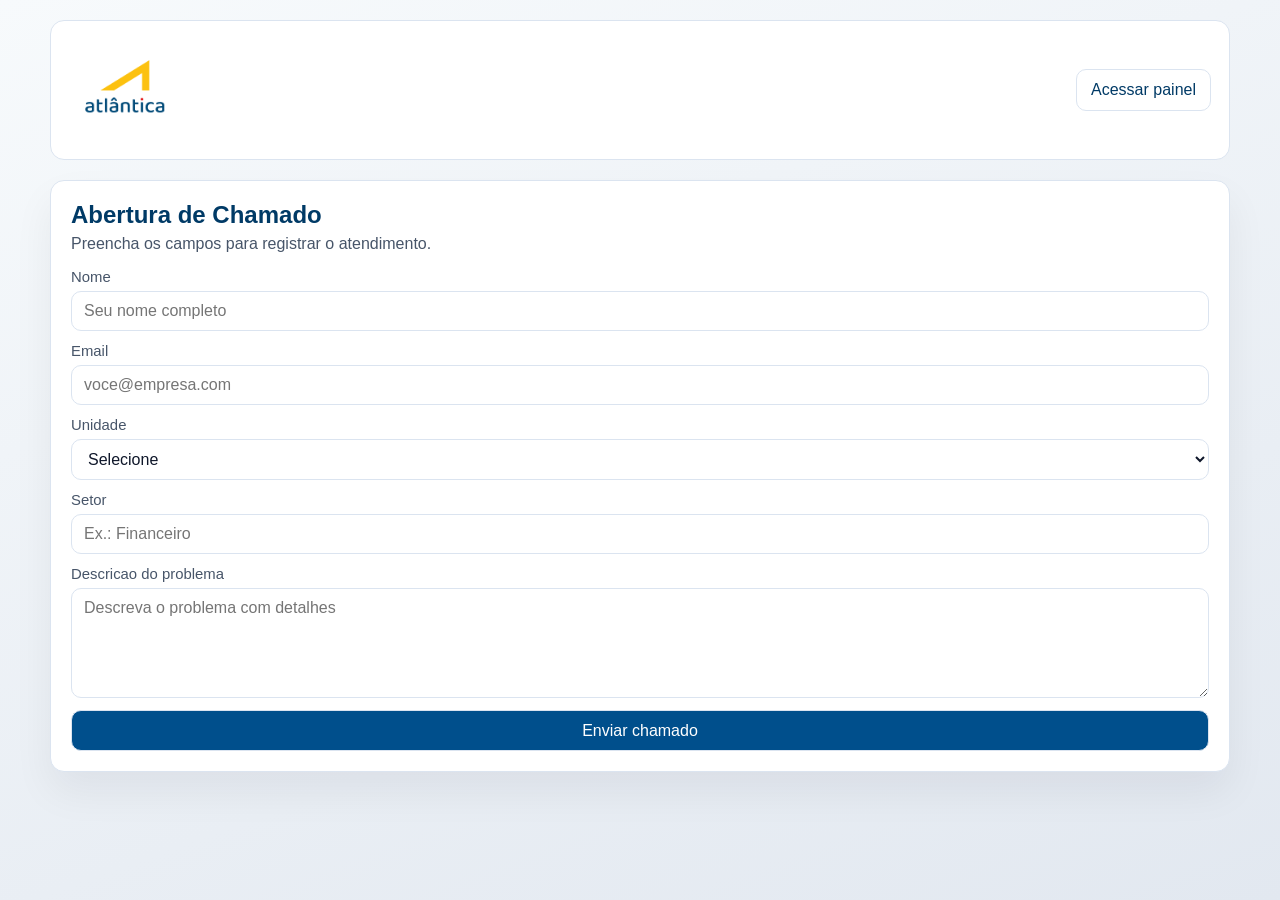
<file: index.html>
<!DOCTYPE html>
<html lang="pt-BR">
<head>
  <meta charset="UTF-8">
  <meta name="viewport" content="width=device-width, initial-scale=1">
  <title>Abertura de Chamado | Atlantica</title>
  <link rel="stylesheet" href="./style.css">
</head>
<body class="app-page">
  <header class="top-header">
    <img src="./logo.png" class="brand-logo" alt="Logo Atlantica">
    <div class="header-actions">
      <a href="./login.html" class="as-button btn-secondary">Acessar painel</a>
    </div>
  </header>

  <main class="page-grid single-column">
    <section class="card">
      <h1>Abertura de Chamado</h1>
      <p class="muted">Preencha os campos para registrar o atendimento.</p>

      <form id="ticket-form" class="stack-form">
        <label class="field">
          <span>Nome</span>
          <input id="nome" maxlength="80" required placeholder="Seu nome completo">
        </label>

        <label class="field">
          <span>Email</span>
          <input id="email" type="email" maxlength="254" required placeholder="voce@empresa.com">
        </label>

        <label class="field">
          <span>Unidade</span>
          <select id="unidade" required>
            <option value="">Selecione</option>
            <option value="Atlantica Matriz">Atlantica Matriz</option>
            <option value="CD Kasa Granitos">CD Kasa Granitos</option>
            <option value="Max Vidros">Max Vidros</option>
            <option value="Perfilmaster">Perfilmaster</option>
            <option value="Uvolt Solar">Uvolt Solar</option>
          </select>
        </label>

        <label class="field">
          <span>Setor</span>
          <input id="setor" maxlength="80" required placeholder="Ex.: Financeiro">
        </label>

        <label class="field">
          <span>Descricao do problema</span>
          <textarea id="descricao" maxlength="500" required placeholder="Descreva o problema com detalhes"></textarea>
        </label>

        <button id="submit-ticket-btn" type="submit">Enviar chamado</button>
      </form>
      <p id="ticket-feedback" class="message hidden" role="status" aria-live="polite"></p>
    </section>
  </main>

  <script>
    const form = document.getElementById("ticket-form");
    const feedback = document.getElementById("ticket-feedback");
    const submitButton = document.getElementById("submit-ticket-btn");

    const fields = {
      nome: document.getElementById("nome"),
      email: document.getElementById("email"),
      unidade: document.getElementById("unidade"),
      setor: document.getElementById("setor"),
      descricao: document.getElementById("descricao")
    };

    form.addEventListener("submit", async (event) => {
      event.preventDefault();
      clearFeedback();

      const payload = {
        nome: sanitize(fields.nome.value),
        email: String(fields.email.value || "").trim().toLowerCase(),
        unidade: fields.unidade.value,
        setor: sanitize(fields.setor.value),
        descricao: sanitize(fields.descricao.value)
      };

      if (!payload.nome || !payload.email || !payload.unidade || !payload.setor || !payload.descricao) {
        setFeedback("Preencha todos os campos obrigatorios.", "error");
        return;
      }

      submitButton.disabled = true;
      submitButton.textContent = "Enviando...";

      try {
        const { response, body } = await requestChamados("POST", payload);
        if (!response || !response.ok) {
          throw new Error(body.error || body.raw || "Falha ao abrir chamado.");
        }

        const numero = body.numero ? `#${body.numero}` : "(sem numero)";
        setFeedback(`Chamado ${numero} aberto com sucesso. Guarde esse numero.`, "success");
        form.reset();
      } catch (error) {
        setFeedback(error.message || "Falha ao abrir chamado.", "error");
      } finally {
        submitButton.disabled = false;
        submitButton.textContent = "Enviar chamado";
      }
    });

    function sanitize(value) {
      return String(value || "").replace(/\s+/g, " ").trim();
    }

    function setFeedback(message, type) {
      feedback.textContent = message;
      feedback.classList.remove("hidden", "info", "success", "error");
      feedback.classList.add(type);
    }

    function clearFeedback() {
      feedback.textContent = "";
      feedback.classList.add("hidden");
      feedback.classList.remove("info", "success", "error");
    }

    async function parseApiBody(response) {
      const text = await response.text();
      if (!text) return {};
      try {
        return JSON.parse(text);
      } catch {
        return { raw: text.slice(0, 240) };
      }
    }

    async function requestChamados(method, payload) {
      const endpoints = [
        "/api/chamados",
        "/api/tickets"
      ];
      let lastBody = { error: "Nenhum endpoint respondeu." };
      let lastResponse = null;

      for (const endpoint of endpoints) {
        try {
          const response = await fetch(endpoint, {
            method,
            headers: { "Content-Type": "application/json" },
            body: payload ? JSON.stringify(payload) : undefined
          });
          const body = await parseApiBody(response);
          if (response.ok) {
            return { response, body };
          }
          lastBody = body;
          lastResponse = response;
        } catch (error) {
          lastBody = { error: error.message || "Falha de rede." };
          lastResponse = null;
        }
      }

      return { response: lastResponse, body: lastBody };
    }
  </script>
</body>
</html>
</file>
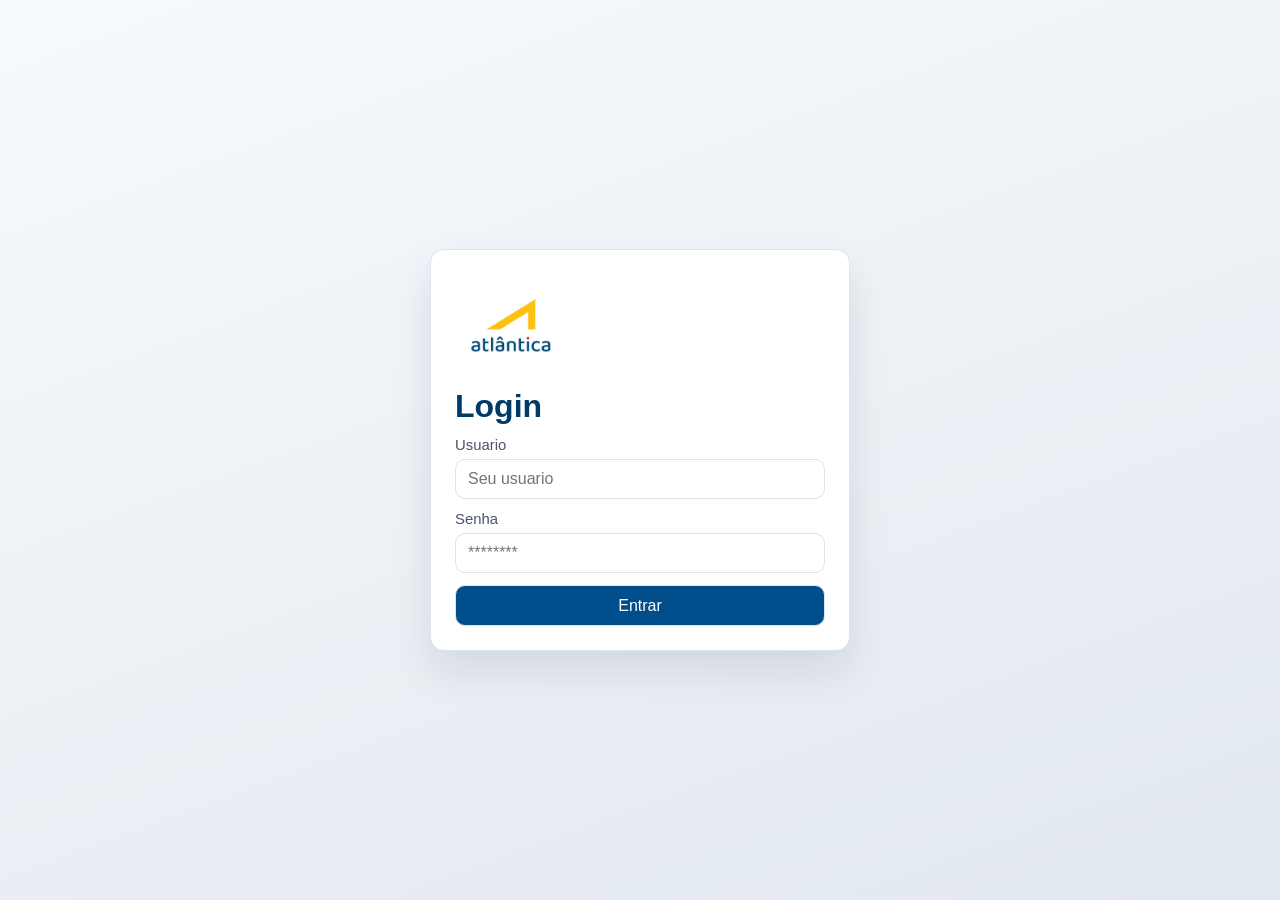
<file: admin.html>
<!DOCTYPE html>
<html lang="pt-BR">
<head>
  <meta charset="UTF-8">
  <meta name="viewport" content="width=device-width, initial-scale=1">
  <title>Painel Tecnico | Atlantica</title>
  <link rel="stylesheet" href="./style.css">
</head>
<body class="app-page">
  <header class="top-header">
    <img src="./logo.png" class="brand-logo" alt="Logo Atlantica">
    <div class="header-user">
      <p id="user-name" class="user-name">Carregando...</p>
      <p id="user-role" class="user-role"></p>
    </div>
    <div class="header-actions">
      <a href="./index.html" class="btn-secondary as-button">Novo chamado</a>
      <button id="logout-btn" class="btn-danger" type="button">Sair</button>
    </div>
  </header>

  <main class="page-grid single-column">
    <section class="card">
      <h1>Painel Tecnico</h1>
      <p class="muted">Gerencie status, conclusao e historico dos chamados.</p>

      <div id="dashboard" class="dashboard-grid"></div>

      <form id="search-form" class="top-controls">
        <input id="search-input" placeholder="Buscar por numero, descricao ou solicitante">
        <button type="submit">Buscar</button>
        <button id="clear-search-btn" class="btn-secondary" type="button">Limpar</button>
      </form>

      <div class="filter-row">
        <button class="btn-filter" data-filter="aberto" type="button">Abertos</button>
        <button class="btn-filter" data-filter="andamento" type="button">Em andamento</button>
        <button class="btn-filter" data-filter="finalizado" type="button">Finalizados</button>
      </div>

      <p id="admin-feedback" class="message hidden" role="status" aria-live="polite"></p>
      <div id="admin-tickets" class="ticket-list"></div>
    </section>

    <section id="admin-user-card" class="card hidden">
      <h2>Criar usuario</h2>
      <p class="muted">Esta acao usa API serverless no Vercel com Service Role no backend.</p>

      <form id="create-user-form" class="stack-form">
        <label class="field">
          <span>Nome</span>
          <input id="new-user-name" maxlength="80" required placeholder="Nome completo">
        </label>

        <label class="field">
          <span>E-mail</span>
          <input id="new-user-email" type="email" required placeholder="usuario@empresa.com">
        </label>

        <label class="field">
          <span>Senha temporaria</span>
          <input id="new-user-password" type="password" minlength="8" required placeholder="Minimo 8 caracteres">
        </label>

        <label class="field">
          <span>Perfil</span>
          <select id="new-user-role" required>
            <option value="solicitante">Solicitante</option>
            <option value="tecnico">Tecnico</option>
            <option value="admin">Admin</option>
          </select>
        </label>

        <button id="create-user-btn" type="submit">Criar usuario</button>
      </form>
      <p id="create-user-feedback" class="message hidden" role="status" aria-live="polite"></p>
    </section>
  </main>

  <script type="module" src="./js/admin.js"></script>
</body>
</html>
</file>
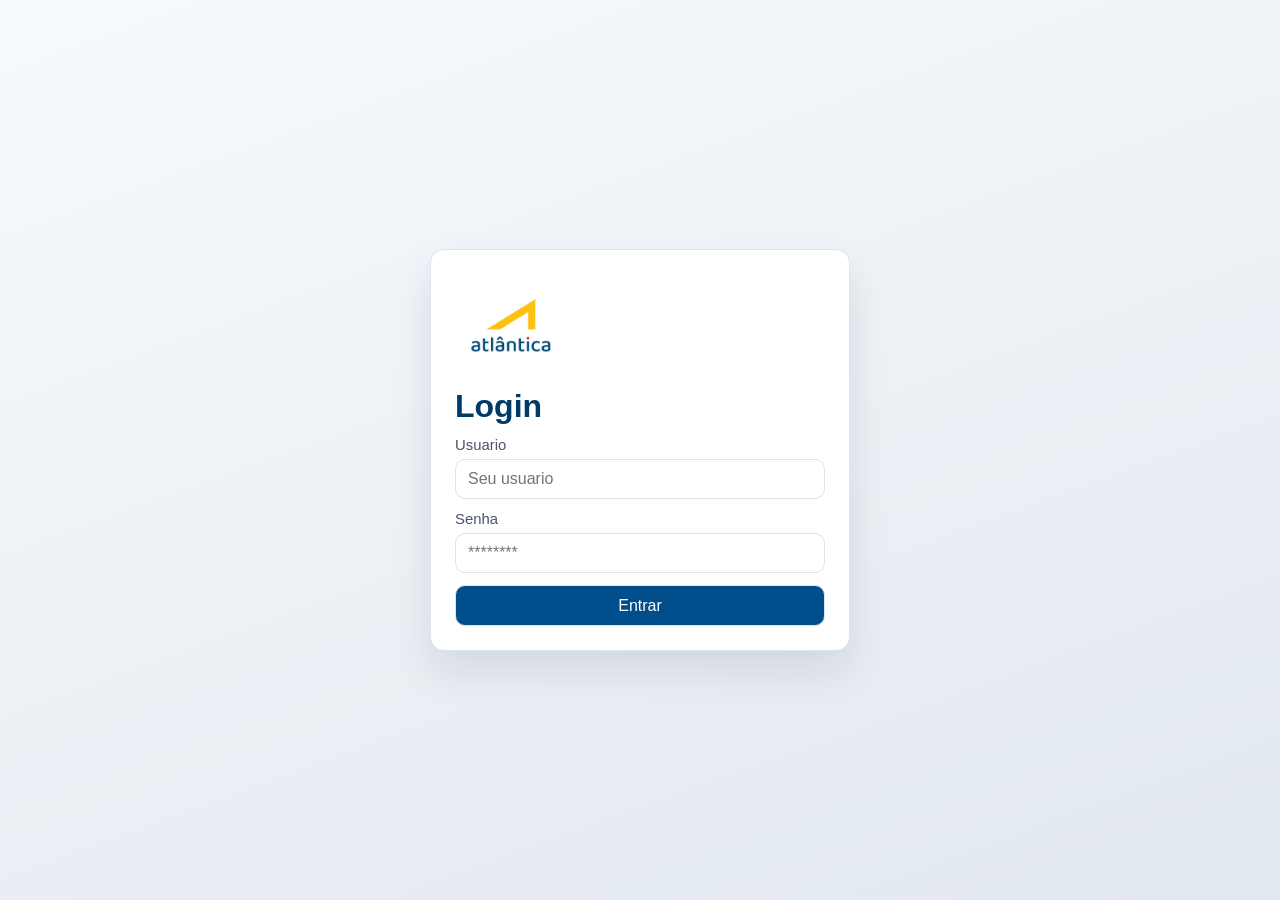
<file: login.html>
<!DOCTYPE html>
<html lang="pt-BR">
<head>
  <meta charset="UTF-8">
  <meta name="viewport" content="width=device-width, initial-scale=1">
  <title>Login | Atlantica</title>
  <link rel="stylesheet" href="./style.css">
</head>
<body class="auth-page">
  <main class="auth-card">
    <img src="./logo.png" class="brand-logo" alt="Logo Atlantica">
    <h1>Login</h1>
    

    <form id="login-form" class="stack-form">
      <label class="field">
        <span>Usuario</span>
        <input id="user" required autocomplete="username" placeholder="Seu usuario">
      </label>

      <label class="field">
        <span>Senha</span>
        <input id="pass" type="password" required autocomplete="current-password" placeholder="********">
      </label>

      <button id="login-btn" type="submit">Entrar</button>
    </form>
    <p id="login-feedback" class="message hidden" role="status" aria-live="polite"></p>
  </main>

  <script type="module" src="./js/login.js"></script>
</body>
</html>
</file>
<file: style.css>
:root {
  --bg-start: #f7fafc;
  --bg-end: #e2e8f0;
  --card: #ffffff;
  --text: #0f172a;
  --muted: #475569;
  --line: #dbe4f0;
  --brand: #004f8c;
  --brand-strong: #003a66;
  --brand-soft: #e6f2ff;
  --alert: #c62828;
  --alert-soft: #fff1f2;
  --alert-line: #fecdd3;
  --ok: #0f766e;
  --warn: #a16207;
  --chip-open: #ffedd5;
  --chip-progress: #dbeafe;
  --chip-done: #dcfce7;
  --radius: 14px;
}

* {
  box-sizing: border-box;
}

body {
  margin: 0;
  color: var(--text);
  font-family: "Segoe UI", Tahoma, sans-serif;
  background: linear-gradient(160deg, var(--bg-start), var(--bg-end));
  min-height: 100vh;
}

.auth-page {
  display: grid;
  place-items: center;
  padding: 16px;
}

.app-page {
  padding: 20px;
}

.auth-card {
  width: min(420px, 100%);
  background: var(--card);
  border: 1px solid var(--line);
  border-radius: var(--radius);
  box-shadow: 0 20px 40px rgb(15 23 42 / 10%);
  padding: 24px;
}

.top-header {
  width: min(1180px, 100%);
  margin: 0 auto 20px auto;
  background: var(--card);
  border: 1px solid var(--line);
  border-radius: var(--radius);
  padding: 14px 18px;
  display: flex;
  align-items: center;
  gap: 14px;
}

.brand-logo {
  width: 110px;
  max-width: 100%;
}

.header-user {
  min-width: 0;
}

.user-name {
  margin: 0;
  font-weight: 700;
  color: var(--brand-strong);
}

.user-role {
  margin: 2px 0 0 0;
  color: var(--muted);
  font-size: 0.92rem;
}

.header-actions {
  margin-left: auto;
  display: flex;
  gap: 10px;
  align-items: center;
}

.page-grid {
  width: min(1180px, 100%);
  margin: 0 auto;
  display: grid;
  grid-template-columns: repeat(2, minmax(320px, 1fr));
  gap: 16px;
}

.single-column {
  grid-template-columns: 1fr;
}

.card {
  background: var(--card);
  border: 1px solid var(--line);
  border-radius: var(--radius);
  padding: 20px;
  box-shadow: 0 20px 40px rgb(15 23 42 / 6%);
}

h1, h2, h3 {
  margin: 0 0 6px 0;
  color: var(--brand-strong);
}

.muted {
  margin-top: 0;
  color: var(--muted);
}

.stack-form {
  display: grid;
  gap: 12px;
  margin-top: 12px;
}

.field {
  display: grid;
  gap: 6px;
}

.field span {
  font-size: 0.93rem;
  color: var(--muted);
}

input,
select,
textarea,
button,
.as-button {
  border-radius: 10px;
  border: 1px solid var(--line);
  font: inherit;
}

input,
select,
textarea {
  width: 100%;
  background: #fff;
  color: var(--text);
  padding: 10px 12px;
}

textarea {
  min-height: 110px;
  resize: vertical;
}

button,
.as-button {
  background: var(--brand);
  color: #fff;
  padding: 10px 14px;
  cursor: pointer;
  text-decoration: none;
  display: inline-flex;
  align-items: center;
  justify-content: center;
  line-height: 1.2;
}

button:hover,
.as-button:hover {
  background: var(--brand-strong);
}

.btn-secondary {
  background: #fff;
  color: var(--brand-strong);
}

.btn-secondary:hover {
  background: #f8fafc;
}

.btn-danger {
  background: var(--alert);
  border-color: var(--alert);
}

.btn-danger:hover {
  background: #a91b1b;
}

.message {
  margin: 12px 0 0 0;
  border-radius: 10px;
  padding: 10px 12px;
  border: 1px solid transparent;
  font-size: 0.94rem;
}

.message.info {
  background: var(--brand-soft);
  color: var(--brand-strong);
  border-color: #bdd9ff;
}

.message.success {
  background: #e8fff7;
  color: var(--ok);
  border-color: #99f6e4;
}

.message.error {
  background: #fff1f2;
  color: #9f1239;
  border-color: #fecdd3;
}

.hidden {
  display: none !important;
}

.ticket-list {
  display: grid;
  gap: 12px;
}

.ticket {
  border: 1px solid var(--line);
  border-radius: 12px;
  padding: 12px;
  background: #fff;
}

.ticket-overdue {
  border-color: var(--alert);
  background: linear-gradient(180deg, var(--alert-soft), #fff);
  box-shadow: 0 12px 26px rgb(198 40 40 / 14%);
}

.deadline-alert {
  margin: 8px 0;
  border: 1px solid var(--alert-line);
  border-left: 5px solid var(--alert);
  border-radius: 10px;
  background: #fff5f5;
  color: var(--alert);
  padding: 8px 10px;
  font-weight: 700;
}

.priority-badge {
  display: inline-flex;
  align-items: center;
  border-radius: 999px;
  padding: 3px 10px;
  font-size: 0.82rem;
  font-weight: 700;
  line-height: 1.2;
}

.priority-normal {
  background: #e8fff7;
  border: 1px solid #99f6e4;
  color: var(--ok);
}

.priority-urgent {
  background: #fef3c7;
  border: 1px solid #f59e0b;
  color: #92400e;
  box-shadow: 0 0 0 3px rgb(245 158 11 / 12%);
}

.ticket-head {
  display: flex;
  justify-content: space-between;
  align-items: center;
  gap: 10px;
}

.ticket-number {
  margin: 0;
  font-weight: 700;
  color: var(--brand-strong);
}

.chip {
  border-radius: 99px;
  padding: 4px 10px;
  font-size: 0.8rem;
  border: 1px solid transparent;
}

.chip.open {
  background: var(--chip-open);
  border-color: #fed7aa;
  color: #9a3412;
}

.chip.progress {
  background: var(--chip-progress);
  border-color: #bfdbfe;
  color: #1d4ed8;
}

.chip.done {
  background: var(--chip-done);
  border-color: #bbf7d0;
  color: #166534;
}

.ticket-description {
  margin: 8px 0;
}

.ticket-meta {
  display: flex;
  flex-wrap: wrap;
  gap: 8px;
  color: var(--muted);
  font-size: 0.88rem;
}

.ticket-actions {
  margin-top: 10px;
  display: grid;
  gap: 8px;
}

.ticket-actions-row {
  display: flex;
  gap: 8px;
  flex-wrap: wrap;
}

.ticket-actions-row > * {
  flex: 1;
  min-width: 140px;
}

.finalize-box {
  border: 1px solid var(--line);
  border-radius: 10px;
  background: #f8fbff;
  padding: 10px;
  display: grid;
  gap: 8px;
}

.notify-box {
  border: 1px solid var(--line);
  border-radius: 10px;
  background: #f8fbff;
  padding: 10px;
  display: grid;
  gap: 8px;
}

.dashboard-grid {
  margin: 12px 0 10px 0;
  display: grid;
  grid-template-columns: repeat(auto-fit, minmax(160px, 1fr));
  gap: 8px;
}

.dash-card {
  border: 1px solid var(--line);
  border-radius: 10px;
  padding: 12px;
  background: #fff;
}

.dash-card.overdue {
  border-color: var(--alert);
  background: var(--alert-soft);
}

.dash-card.overdue .dash-label,
.dash-card.overdue .dash-value {
  color: var(--alert);
}

.dash-label {
  margin: 0;
  color: var(--muted);
  font-size: 0.86rem;
}

.dash-value {
  margin: 4px 0 0 0;
  color: var(--brand-strong);
  font-size: 1.35rem;
  font-weight: 700;
}

.top-controls {
  margin: 10px 0;
  display: flex;
  gap: 8px;
  flex-wrap: wrap;
}

.top-controls input {
  flex: 1;
  min-width: 200px;
}

.filter-row {
  display: flex;
  flex-wrap: wrap;
  gap: 8px;
  margin-bottom: 12px;
}

.btn-filter {
  background: #fff;
  border-color: #cfe0f3;
  color: var(--brand-strong);
  font-weight: 600;
  transition: background 160ms ease, border-color 160ms ease, color 160ms ease, box-shadow 160ms ease;
}

.btn-filter:hover {
  background: var(--brand-soft);
  border-color: #9cc8f5;
  color: var(--brand-strong);
}

.btn-filter.active,
.btn-filter[aria-pressed="true"] {
  background: var(--brand);
  border-color: var(--brand);
  color: #fff;
  box-shadow: 0 8px 18px rgb(0 79 140 / 22%);
}

.btn-filter.active:hover,
.btn-filter[aria-pressed="true"]:hover {
  background: var(--brand-strong);
  border-color: var(--brand-strong);
  color: #fff;
}

.priority-field,
.deadline-field {
  margin-top: 2px;
}

.priority-field select:disabled,
.deadline-field input:disabled {
  background: #f1f5f9;
  color: var(--muted);
  cursor: not-allowed;
  opacity: 1;
}

.lock-note {
  margin: 4px 0 2px 0;
  border: 1px solid #fde68a;
  border-radius: 10px;
  background: #fffbeb;
  color: #92400e;
  padding: 8px 10px;
  font-size: 0.88rem;
  font-weight: 600;
}

@media (max-width: 900px) {
  .page-grid {
    grid-template-columns: 1fr;
  }

  .top-header {
    flex-wrap: wrap;
  }

  .header-actions {
    width: 100%;
    margin-left: 0;
  }

  .header-actions button,
  .header-actions .as-button {
    flex: 1;
  }
}
</file>
